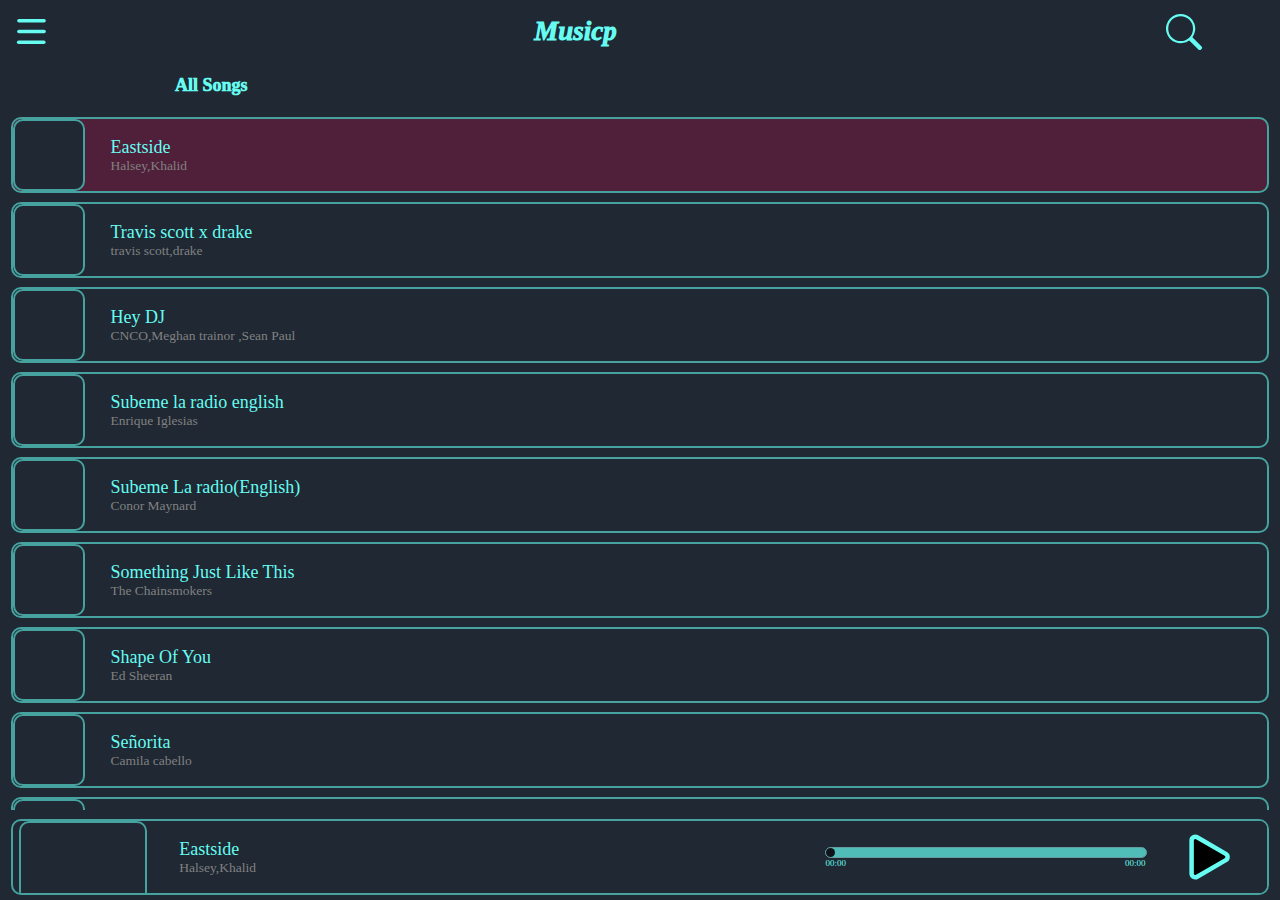
<file: index.html>
<!DOCTYPE html>
<html>
<head>
<meta name="viewport" content="width=device-width,initial-scale=1.0,user-scalable=no" />
<title>Music UI</title>
<script type="text/javascript" src="jquery.js"></script>
<script type="text/javascript" src ="songs.js"></script>
<link rel="stylesheet" href="noname.css">
</head>
<body id="body">

<div class="nav">

<div class="hambar" onclick="openSideNav()">
<svg class="ham ham6" viewBox="0 0 100 100" onclick="this.classList.toggle('active')">
<path class="line top" d="m 30,33 h 40 c 13.100415,0 14.380204,31.80258 6.899646,33.421777 -24.612039,5.327373 9.016154,-52.337577 -12.75751,-30.563913 l -28.284272,28.284272" />
<path class="line middle" d="m 70,50 c 0,0 -32.213436,0 -40,0 -7.786564,0 -6.428571,-4.640244 -6.428571,-8.571429 0,-5.895471 6.073743,-11.783399 12.286435,-5.570707 6.212692,6.212692 28.284272,28.284272 28.284272,28.284272" />
<path class="line bottom" d="m 69.575405,67.073826 h -40 c -13.100415,0 -14.380204,-31.80258 -6.899646,-33.421777 24.612039,-5.327373 -9.016154,52.337577 12.75751,30.563913 l 28.284272,-28.284272" />
</svg>
</div>
 <div class ="nameAndSearch"> 
<input oninput="search()" class="searchActive"placeholder="Search Songs..." id="searchBar">
<div class ="name" id="name" data-target-resolver></div>

</div>
<div onclick="openSearch()"> 
<svg width="16" height="16" fill="#66fcf1" class="search" viewBox="0 0 16 16" id="search">
  <path d="M11.742 10.344a6.5 6.5 0 1 0-1.397 1.398h-.001c.03.04.062.078.098.115l3.85 3.85a1 1 0 0 0 1.415-1.414l-3.85-3.85a1.007 1.007 0 0 0-.115-.1zM12 6.5a5.5 5.5 0 1 1-11 0 5.5 5.5 0 0 1 11 0z"/>
</svg>
</div>

</div>

<div class="main">
<div class ="categories">
<div class ="category">All Songs</div>
</div>
<div class ="content" id="content"></div>
</div>

<div class="footer">
<div class="cardlist"> 
       <div class ="footerart" onclick="slideUp($('#player' ))"></div>
       <div class ="footerdetails" onclick="slideUp($('#player' ))">
       <div class="footertitle">${name}</div>        
       <div class="footerauthor">${author}</div></div>
   
   
   <div class="footerseekBar">
   <input class ="footer_seek_slider" type="range" min="0" max="100" step = "any" value="0" onchange="seekTo(this)">
   
   <div class ="footertime">
   <div id="footercurr">00:00</div>
   <div id="footerdur">00:00</div>
   </div>
   </div>
    
    <div class ="footerbtn" ><svg class="playbtn" id="footerplaybtn" viewBox="0 0 16 16" onclick="play()">
       <path d="M11.596 8.697l-6.363 3.692c-.54.313-1.233-.066-1.233-.697V4.308c0-.63.692-1.01 1.233-.696l6.363 3.692a.802.802 0 0 1 0 1.393z"/>
       </svg></div>
      
       </div></div>
<div id="player" onclick ="">
<div class="topControl">
<svg onclick ="slideUp(this.parentElement.parentElement)" id="up" fill="currentColor" viewBox="0 0 16 16">
<path fill-rule="evenodd" d="M7.646 4.646a.5.5 0 0 1 .708 0l6 6a.5.5 0 0 1-.708.708L8 5.707l-5.646 5.647a.5.5 0 0 1-.708-.708l6-6z"/>
</svg>
<div class="prev">
              <svg viewBox="0 0 16 16" onclick="prev()">
              <path fill-rule="evenodd" d="M.5 3.5A.5.5 0 0 0 0 4v8a.5.5 0 0 0 1 0V4a.5.5 0 0 0-.5-.5z"/>
              <path d="M.904 8.697l6.363 3.692c.54.313 1.233-.066 1.233-.697V4.308c0-.63-.692-1.01-1.233-.696L.904 7.304a.802.802 0 0 0 0 1.393z"/>
              </svg>
</div>
<div class="albumart" onclick =""></div>
<div class="next">
              <svg viewBox="0 0 16 16" onclick="next()">
              <path fill-rule="evenodd" d="M.5 3.5A.5.5 0 0 0 0 4v8a.5.5 0 0 0 1 0V4a.5.5 0 0 0-.5-.5z"/>
              <path d="M.904 8.697l6.363 3.692c.54.313 1.233-.066 1.233-.697V4.308c0-.63-.692-1.01-1.233-.696L.904 7.304a.802.802 0 0 0 0 1.393z"/>
              </svg>
             
</div>
</div>
<div class ="middleControl">
<div id="title" class="title"></div>
<div id="artist" class ="artist"></div>
<div class="seekBar ">
<input class ="seek_slider" type="range" min="0" max="100" step = "any" value="0" onchange="seekTo(this)">
</div>
<div class ="time">
<div id="curr">00:00</div>
<div id="dur">00:00</div>
</div>
</div>
<div class ="bottomControl">
<svg class="playbtn" id="playbtn" viewBox="0 0 16 16" onclick="play()">
<path d="M11.596 8.697l-6.363 3.692c-.54.313-1.233-.066-1.233-.697V4.308c0-.63.692-1.01 1.233-.696l6.363 3.692a.802.802 0 0 1 0 1.393z"/>
</svg>
<svg class = "playbtn" onclick="stop()" viewBox="0 0 16 16" id="stop" fill="#0b0c10">
<path d="M5 3.5h6A1.5 1.5 0 0 1 12.5 5v6a1.5 1.5 0 0 1-1.5 1.5H5A1.5 1.5 0 0 1 3.5 11V5A1.5 1.5 0 0 1 5 3.5z"/>
</svg>
</div>
</div>

<div class="sideNav" id="sideNav">
<div class="topbox"></div>
<div class="bottombox">
<div class="credit"></div>
</div>
</div>

<div id="pre" class="preloader"> 
    <div class="loaders"> 
    </div>
    <script src="noname.js"></script>
    <script type="text/javascript" src="resolver.js"></script>
</body>
</html>
</file>
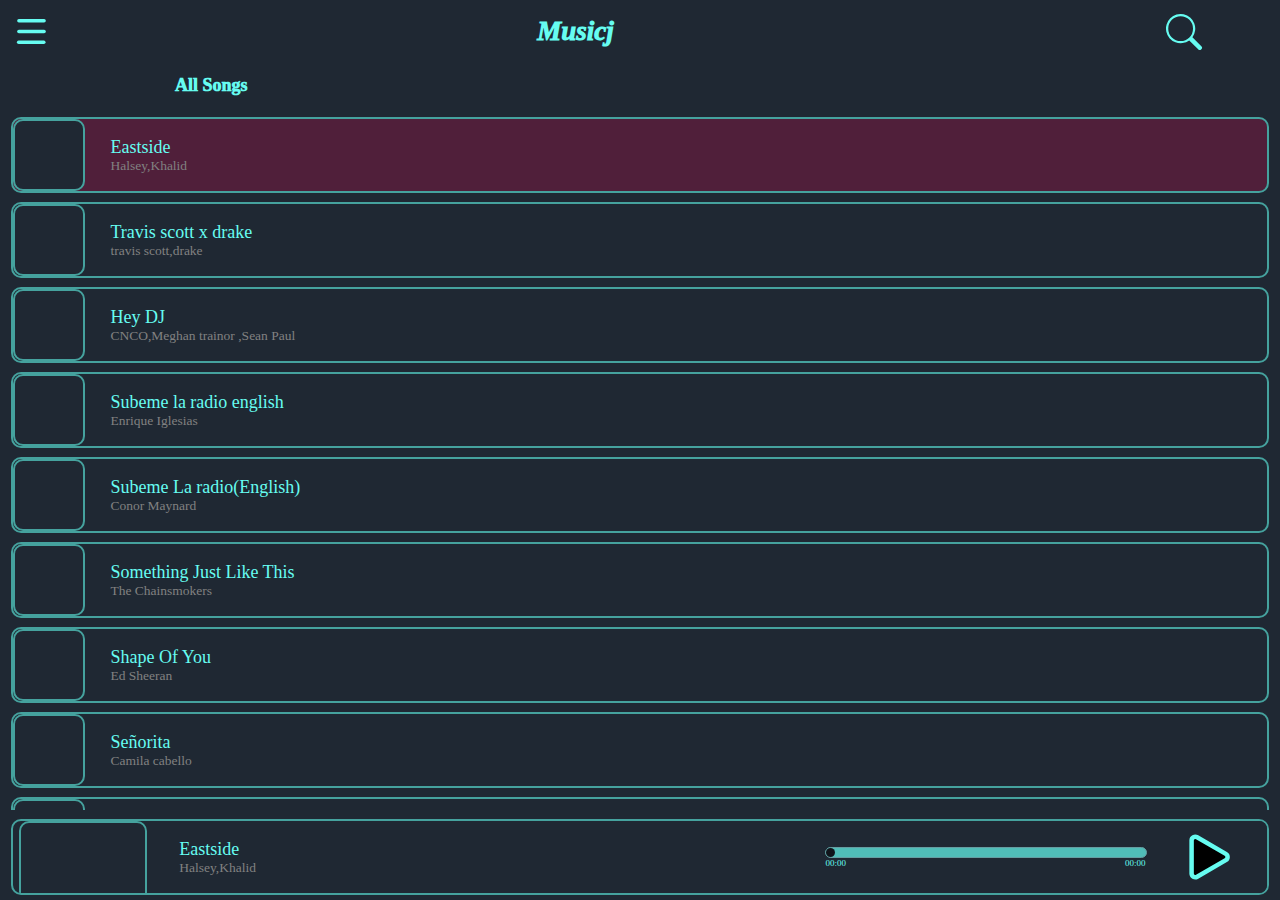
<file: noname.html>
<!DOCTYPE html>
<html>
<head>
<meta name="viewport" content="width=device-width,initial-scale=1.0,user-scalable=no" />
<title>Music UI</title>
<script type="text/javascript" src="jquery.js"></script>
<script type="text/javascript" src ="songs.js"></script>
<link rel="stylesheet" href="noname.css">
</head>
<body id="body">

<div class="nav">

<div class="hambar" onclick="openSideNav()">
<svg class="ham ham6" viewBox="0 0 100 100" onclick="this.classList.toggle('active')">
<path class="line top" d="m 30,33 h 40 c 13.100415,0 14.380204,31.80258 6.899646,33.421777 -24.612039,5.327373 9.016154,-52.337577 -12.75751,-30.563913 l -28.284272,28.284272" />
<path class="line middle" d="m 70,50 c 0,0 -32.213436,0 -40,0 -7.786564,0 -6.428571,-4.640244 -6.428571,-8.571429 0,-5.895471 6.073743,-11.783399 12.286435,-5.570707 6.212692,6.212692 28.284272,28.284272 28.284272,28.284272" />
<path class="line bottom" d="m 69.575405,67.073826 h -40 c -13.100415,0 -14.380204,-31.80258 -6.899646,-33.421777 24.612039,-5.327373 -9.016154,52.337577 12.75751,30.563913 l 28.284272,-28.284272" />
</svg>
</div>
 <div class ="nameAndSearch"> 
<input oninput="search()" class="searchActive"placeholder="Search Songs..." id="searchBar">
<div class ="name" id="name" data-target-resolver></div>

</div>
<div onclick="openSearch()"> 
<svg width="16" height="16" fill="#66fcf1" class="search" viewBox="0 0 16 16" id="search">
  <path d="M11.742 10.344a6.5 6.5 0 1 0-1.397 1.398h-.001c.03.04.062.078.098.115l3.85 3.85a1 1 0 0 0 1.415-1.414l-3.85-3.85a1.007 1.007 0 0 0-.115-.1zM12 6.5a5.5 5.5 0 1 1-11 0 5.5 5.5 0 0 1 11 0z"/>
</svg>
</div>

</div>

<div class="main">
<div class ="categories">
<div class ="category">All Songs</div>
</div>
<div class ="content" id="content"></div>
</div>

<div class="footer">
<div class="cardlist"> 
       <div class ="footerart" onclick="slideUp($('#player' ))"></div>
       <div class ="footerdetails" onclick="slideUp($('#player' ))">
       <div class="footertitle">${name}</div>        
       <div class="footerauthor">${author}</div></div>
   
   
   <div class="footerseekBar">
   <input class ="footer_seek_slider" type="range" min="0" max="100" step = "any" value="0" onchange="seekTo(this)">
   
   <div class ="footertime">
   <div id="footercurr">00:00</div>
   <div id="footerdur">00:00</div>
   </div>
   </div>
    
    <div class ="footerbtn" ><svg class="playbtn" id="footerplaybtn" viewBox="0 0 16 16" onclick="play()">
       <path d="M11.596 8.697l-6.363 3.692c-.54.313-1.233-.066-1.233-.697V4.308c0-.63.692-1.01 1.233-.696l6.363 3.692a.802.802 0 0 1 0 1.393z"/>
       </svg></div>
      
       </div></div>
<div id="player" onclick ="">
<div class="topControl">
<svg onclick ="slideUp(this.parentElement.parentElement)" id="up" fill="currentColor" viewBox="0 0 16 16">
<path fill-rule="evenodd" d="M7.646 4.646a.5.5 0 0 1 .708 0l6 6a.5.5 0 0 1-.708.708L8 5.707l-5.646 5.647a.5.5 0 0 1-.708-.708l6-6z"/>
</svg>
<div class="prev">
              <svg viewBox="0 0 16 16" onclick="prev()">
              <path fill-rule="evenodd" d="M.5 3.5A.5.5 0 0 0 0 4v8a.5.5 0 0 0 1 0V4a.5.5 0 0 0-.5-.5z"/>
              <path d="M.904 8.697l6.363 3.692c.54.313 1.233-.066 1.233-.697V4.308c0-.63-.692-1.01-1.233-.696L.904 7.304a.802.802 0 0 0 0 1.393z"/>
              </svg>
</div>
<div class="albumart" onclick =""></div>
<div class="next">
              <svg viewBox="0 0 16 16" onclick="next()">
              <path fill-rule="evenodd" d="M.5 3.5A.5.5 0 0 0 0 4v8a.5.5 0 0 0 1 0V4a.5.5 0 0 0-.5-.5z"/>
              <path d="M.904 8.697l6.363 3.692c.54.313 1.233-.066 1.233-.697V4.308c0-.63-.692-1.01-1.233-.696L.904 7.304a.802.802 0 0 0 0 1.393z"/>
              </svg>
             
</div>
</div>
<div class ="middleControl">
<div id="title" class="title"></div>
<div id="artist" class ="artist"></div>
<div class="seekBar ">
<input class ="seek_slider" type="range" min="0" max="100" step = "any" value="0" onchange="seekTo(this)">
</div>
<div class ="time">
<div id="curr">00:00</div>
<div id="dur">00:00</div>
</div>
</div>
<div class ="bottomControl">
<svg class="playbtn" id="playbtn" viewBox="0 0 16 16" onclick="play()">
<path d="M11.596 8.697l-6.363 3.692c-.54.313-1.233-.066-1.233-.697V4.308c0-.63.692-1.01 1.233-.696l6.363 3.692a.802.802 0 0 1 0 1.393z"/>
</svg>
<svg class = "playbtn" onclick="stop()" viewBox="0 0 16 16" id="stop" fill="#0b0c10">
<path d="M5 3.5h6A1.5 1.5 0 0 1 12.5 5v6a1.5 1.5 0 0 1-1.5 1.5H5A1.5 1.5 0 0 1 3.5 11V5A1.5 1.5 0 0 1 5 3.5z"/>
</svg>
</div>
</div>

<div class="sideNav" id="sideNav">
<div class="topbox"></div>
<div class="bottombox">
<div class="credit"></div>
</div>
</div>

<div id="pre" class="preloader"> 
    <div class="loaders"> 
    </div>
    <script src="noname.js"></script>
    <script type="text/javascript" src="resolver.js"></script>
</body>
</html>
</file>
<file: noname.css>
*{
margin:0;
padding:0;}
body{
overflow-X : hidden;
}
.nav{
width:100vw;
height:7vh;
background :#1f2833;
display :flex ;
justify-content:space-between ;
align-items:center ;
position :absolute ;
z-index :99;
}
.main{
width :100vw;
height:83vh;
background :#1f2833;
position :absolute ;
top:7vh;
}
.footer{
height:10vh;
width:100vw;
background :#1f2833;
position :absolute ;
top:90vh ;
display:flex ;
}
.ham6 .top {
stroke-dasharray: 40 172;
}
.ham6 .middle {
stroke-dasharray: 40 111;
}
.ham6 .bottom {
stroke-dasharray: 40 172;
}
.ham6.active .top {
stroke-dashoffset: -132px;
}
.ham6.active .middle {
stroke-dashoffset: -71px;
}
.ham6.active .bottom {
stroke-dashoffset: -132px;
}
.ham {
cursor: pointer;
-webkit-tap-highlight-color: transparent;
transition: transform 200ms;
-moz-user-select: none;
-webkit-user-select: none;
-ms-user-select: none;
user-select: none;
height:7vh;
width:auto;
}
.hamRotate.active {
transform: rotate(45deg);
}
.hamRotate180.active {
transform: rotate(180deg);
}
.line {
fill:none;
transition: stroke-dasharray 200ms, stroke-dashoffset 200ms;
stroke:#66fcf1;
stroke-width:5.5;
stroke-linecap:round;
}
.hambar{
display:flex;
height:7vh;
justify-content:space-around ;
align-items:center ;
}
.name{
display:flex;
height:7vh;
justify-content:space-between ;
align-items:center ;
font-size:3vh;
color:#66fcf1;
font-style: italic;
font-weight: 1000;
transition:0.5s;
}
.search{
display:flex;
height:4vh;
justify-content:space-around ;
align-items:center ;
width :15vw;
flex-direction:row;
}
#player{
width:99vw;
height:0vh;
background:#1f2833;
border:0px solid cyan;
border-radius:15vh 15vh 0 0;
position:fixed;
bottom:0vh;
z-index:98;
display :;
overflow:hidden;
}
.slideUp{
transition:0.5s ;
}

.searchActive{
transform:scale(0);
position:absolute;

}
#searchBar{
transition:0.5s;
height :4vh ;
width:50vw;
background:transparent;
user-select:none ;
outline:none;
border:1px solid #45a29e ;
font-size:2vh;
color:white;
}
.nameAndSearch{
display:flex;
height:5vh;
justify-content:space-around ;
align-items:center ;
flex-direction:row;
}
.prev{
width:10vw ;
stroke:#66fcf1}
.albumart{
width:30vh;
height:30vh;
background :#1f2833 ;
border:2px solid #45a29e ;
border-radius:50%;}
.next{
width:10vw ;
transform:rotate(180deg);
stroke:#66fcf1;}
.topControl{
display :flex ;
flex-direction:row;
width :100vw ;
background:transparent;
align-items:center ;
justify-content:center ;
height:30vh;
}
.middleControl{
display :flex ;
flex-direction:column;
width :100vw ;
background:transparent;
align-items:center ;
justify-content:space-around;
height:14vh;}
.bottomControl{
height:10vh;
background:;
width :100vw ;
display:flex ;
align-items:center ;
justify-content :space-around ;
}
.title{
height:5vh;
background:;
width:100vw;
font-size:3vh ;
font-weight :1000 ;
display:flex ;
align-items :center ;
color:#66fcf1;
justify-content :center ;
}
.artist{
height:5vh;
background:;
width:100vw;
font-size:1.9vh ;
font-weight :500 ;
display:flex ;
align-items :center ;
justify-content :center ;
color:#818181;
}
.seekBar{
height :2vh;
width:100vw ;
background:;
display :flex ;
flex-direction:;
width :100vw ;
align-items:center ;
justify-content:space-around;
}
.seek_slider{
-webkit-appearance: none;
-moz-appearance: none;
appearance: none;
height: 2vh;
background:#66fcf1;
opacity: 0.8;
-webkit-transition: .2s;
transition: opacity .2s;
border: solid 1px #82CFD0;
border-radius: 8px;
width:95vw;
}
.seek_slider::-webkit-slider-thumb{
-webkit-appearance: none;
-moz-appearance: none;
appearance: none;
width:2vh;
height:2vh;
background:#0b0c10;
cursor: pointer;
border-radius: 50%;
}
.seek_slider:hover{
opacity: 1.0;
}
.time{
display:flex ;
align-items:center ;
justify-content:space-between;
width:95vw;
height:2vh;
font-size:2vh;
color:#66fcf1;
padding-top:1px;
background:transparent;
}
.playbtn{
width:10vw;
stroke:#66fcf1;}
.categories{
background:;
height :5vh ;
width :100vw;
display:flex ;
margin:;
flex-direction:row ;
overflow-X:auto;
justify-content: ;
align-items:center ;
flex-wrap:nowrap}
.category{
display :flex ;
align-items: center ;
justify-content :center ;
min-width:33vw;
height:5vh;
max-width:100vw ;
border:0px solid red ;
flex-direction:row ;
flex-wrap:nowrap ;
overflow :auto ;
font-size:2vh ;
font-weight :1000 ;
color:#66fcf1;
}
.content{
height:78vh;
width :100vw;
overflow:auto ;}
.cardlist {
    background:#1f2833;
    width:98vw ;
    height:8vh;
    display: flex;
    border: 2px solid #45a29e;
    border-radius: 10px;
    overflow:hidden;
    align-items:left;
    overflow:hidden;
    text-overflow: ellipsis;
    flex-direction:row;
    margin:1vh auto auto auto;
}

.titlelist {
font-size:2vh;
width:80vw;
color:#66fcf1;
transform:scale(1);
overflow:hidden;
text-overflow: ellipsis;
border :0px solid red ;
}

.authorlist {
width:80vw;
font-size: 1.5vh;
overflow:hidden;
color:#818181 ;
text-overflow: ellipsis;
border:0px solid red ;
}
.footertitle{
font-size:2vh;
width:50vw;
color:#66fcf1;
transform:scale(1);
overflow:hidden;
text-overflow: ellipsis;
border :0px solid red ;
}

.footerauthor {
width:50vw;
font-size: 1.5vh;
overflow:hidden;
color:#818181 ;
text-overflow: ellipsis;
border:0px solid red ;
}
.cardlist>div>div{
text-align:left ;
}
.art{
width:8vh;
height :8vh ;
background :#1f2833;
border:2px solid #45a29e;
box-sizing:border-box;
border-radius:10px;}
.footerart{
width:10vw;
height :10vw ;
background :#1f2833;
border:2px solid #45a29e;
box-sizing:border-box;
border-radius:10px;
margin:auto ;}
.details{
display :flex ;
flex-direction:column ;
justify-content :center ;
align-items:center ;
margin-left:2vw;
}
.footerdetails{
display :flex ;
flex-direction:column ;
justify-content :center ;
align-items:center ;
margin-left:2vw;
transform :scale (1 );
background :#1f2833;
}
.preloader {
    color: #fff;
    display: flex;
    align-items: center;
    justify-content: center;
    width: 100%;
    height: 100vh;
    position: fixed;
    top: 0;
    left: 0;
    z-index: 10;
    background:transparent;
}

.loaders {
    width:5vh;
    height:5vh;
    border-top: 4px solid #66fcf1;
    border-bottom: 0px solid #fff;
    border-left: 0px solid #fff;
    border-right: 0px solid transparent;
    border-radius: 50%;
    animation: load 3s linear infinite;
}

@keyframes load {
    0% {
        transform: rotate(0deg);
    }

    100% {
        transform: rotate(3600deg);
    }
}

#up{
height:3vh;
width:3vh;
position:relative;
z-index:99;
left:;
stroke:#66fcf1;
top:-11vh;
transition:0.5s;}

.footerseekBar{
width:25vw;
height:auto;
margin:auto;
background :;
display :flex ;
align-items :center ;
flex-direction :column ;
}

.footer_seek_slider{
-webkit-appearance: none;
-moz-appearance: none;
appearance: none;
height: 1vh;
background: #66fcf1;
opacity: 0.7;
-webkit-transition: .2s;
transition: opacity .2s;
border: solid 1px #82CFD0;
border-radius: 8px;
width:25vw;
}
.footer_seek_slider::-webkit-slider-thumb{
-webkit-appearance: none;
-moz-appearance: none;
appearance: none;
width:1vh;
height:1vh;
background:#0b0c10;
cursor: pointer;
border-radius: 50%;
}
.footer_seek_slider:hover{
opacity: 1.0;
}
.footertime{
display:flex ;
align-items:center ;
justify-content:space-between;
width:25vw;
height:1vh;
font-size:1vh;
color:#66fcf1;
padding-top:1px;
background:transparent;
}
#footerplaybtn{
width:9vw;
height:100%;
background:#1f2833;
stroke:#66fcf1;
}

.sideNav{
height:100vh;
width:60vw;
background :#1f2833;
position:absolute ;
z-index :98;
top:7vh;
transition-property:;
transition:0.5s linear;
display :flex;
flex-direction:column;
transform:scale(1);
margin-left:-60vw;
}

.navActive{
width:60vw;
transform:scale(1);
margin:0;
}
.topbox{
height:23vh;
width:100%;
background:#1f2833;}
.bottombox{
height:70vh;
width:100%;
background:#1f2833;
display:flex;
flex-direction:column;}
body {
  min-height: 100vh;
  min-height: -webkit-fill-available;
}
html {
  height: -webkit-fill-available;
}
</file>
